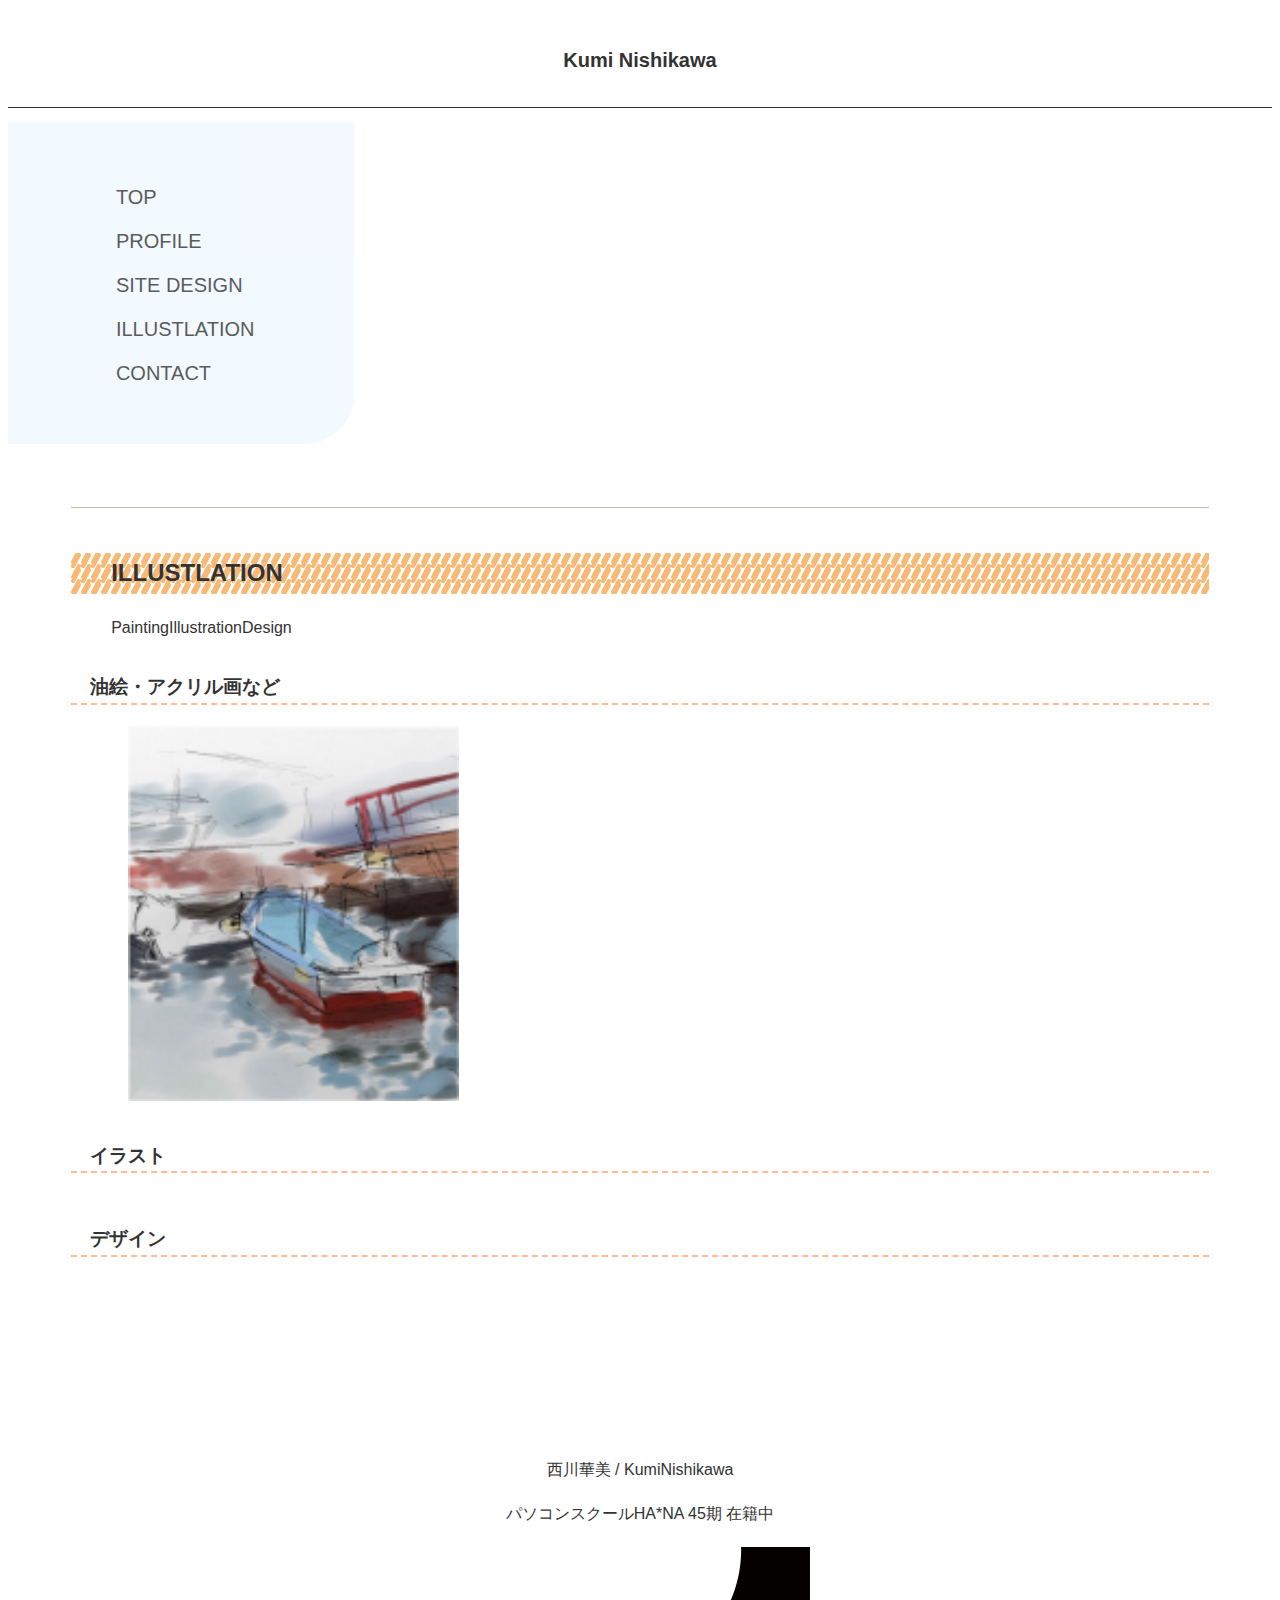
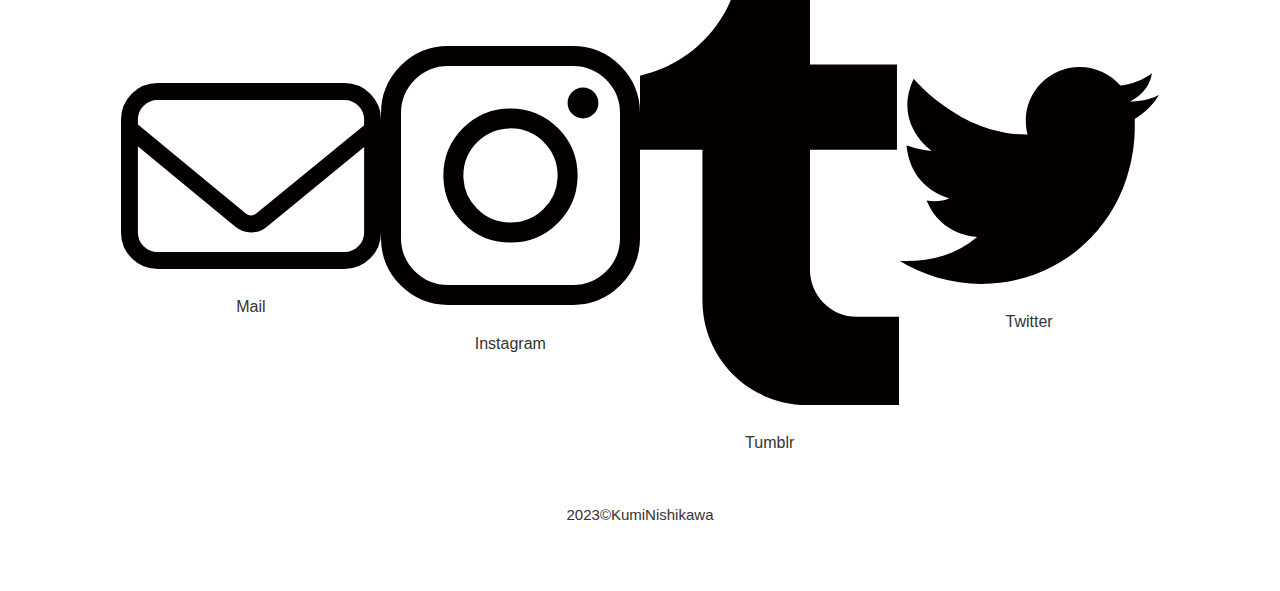
<file: illust.html>
<!DOCTYPE html>
<html lang="ja">

<head>
    <meta charset="UTF-8">
    <meta name="viewport" content="width=device-width, initial-scale=1.0">
    <title>Kumi Nishikawa Portfolio</title>

    <link rel="stylesheet" href="style.css">

    <meta name="robots" content="noindex,noarchive,nofollow,noimageindex">
</head>

<body id="illustpage">
    <div class="head top_image">
        <h1>Kumi Nishikawa</h1>
        <header id="top">
            <nav id="top_fixed">
                <ul>
                    <li><a href="#top">TOP</a></li>
                    <li><a href="#prof">PROFILE</a></li>
                    <li><a href="#site">SITE DESIGN</a></li>
                    <li><a href="#illust">ILLUSTLATION</a></li>
                    <li><a href="#contact">CONTACT</a></li>
                    <!-- <li class="backhome"><a href="index.html">ホームにもどる</a></li> -->
                </ul>
            </nav>
        </header>
    </div>

    <article id="illust" class="wrapper">
        <h2>ILLUSTLATION</h2>


        <div class="illust-titlegrid">
            <ul class="flex">
                <li class="banner1"><a href="#illust-oil">Painting</a></li>
                <li class="banner2"><a href="#illust-illust">Illustration</a></li>
                <li class="banner3"><a href="#illust-design">Design</a></li>
            </ul>
        </div>

        <h3 id="illust-oil">油絵・アクリル画など</h3>
        <div class="illustgrid">

            <!-- hatoba       oil1 -->
            <!-- サムネ -->
            <div> 
                <a href="#modal-01" class="thumbnail">
                    <img src="thumbnail/paint1.jpg" alt="" id="img_mo">
                </a>
            </div>
            <!-- 本文 -->
            <div class="modal-wrapper" id="modal-01">
                <a href="#!" class="modal-overlay"></a>
                <div class="modal-window">
                    <div class="modal-content">
                        <img src="illu-img/oil1.JPG" alt="" id="">
                    </div>
                    <a href="#!" class="modal-close"><i class="far fa-times-circle"></i></a>
                </div>
            </div>
            <!-- / hatoba       oil1 -->



            <!-- hatoba       oil1 -->
            <!-- サムネ
            <div> 
                <a href="#modal-01" class="thumbnail">
                    <img src="img/paint1.jpg" alt="">
                </a>
            </div> -->

            <!-- 本文
            <div class="modal-wrapper" id="modal-02">
                <a href="#!" class="modal-overlay"></a>
                <div class="modal-window">
                    <div class="modal-content">
                        <img src="illu-img/oil1.JPG" alt="">
                    </div>
                    <a href="#!" class="modal-close"><i class="far fa-times-circle"></i></a>
                </div>
            </div>
            / hatoba       oil1 -->


        </div>

        <h3 id="illust-illust">イラスト</h3>
        <div class="illustgrid">

        </div>

        <h3 id="illust-design">デザイン</h3>
        <div class="illustgrid">

        </div>


    </article>

    <footer class="wrapper">
        <p>西川華美 / KumiNishikawa</p>
        <p>パソコンスクールHA*NA 45期 在籍中</p>
        <div class="flex">
            <a href="mail to:sample@gmail.com">
                <img src="icon/mail.svg" alt="">
                <p>Mail</p>
                <!-- <p>sample@gmail.com</p> -->
            </a>
            <a href="https://www.instagram.com/_hrtmn_/" target="_blank">
                <img src="icon/insta.svg" alt="">
                <p>Instagram</p>
            </a>
            <a href="https://328tsuki.tumblr.com/" target="_blank">
                <img src="icon/tmblr.svg" alt="">
                <p>Tumblr</p>
            </a>
            <a href="https://www.twitter.com/tsuki1022/" target="_blank">
                <img src="icon/twitter.svg" alt="">
                <p>Twitter</p>
            </a>
        </div>
        <small>2023&copy;KumiNishikawa</small>
    </footer>
    <script src="script.js"></script>
</body>

</html>
</file>
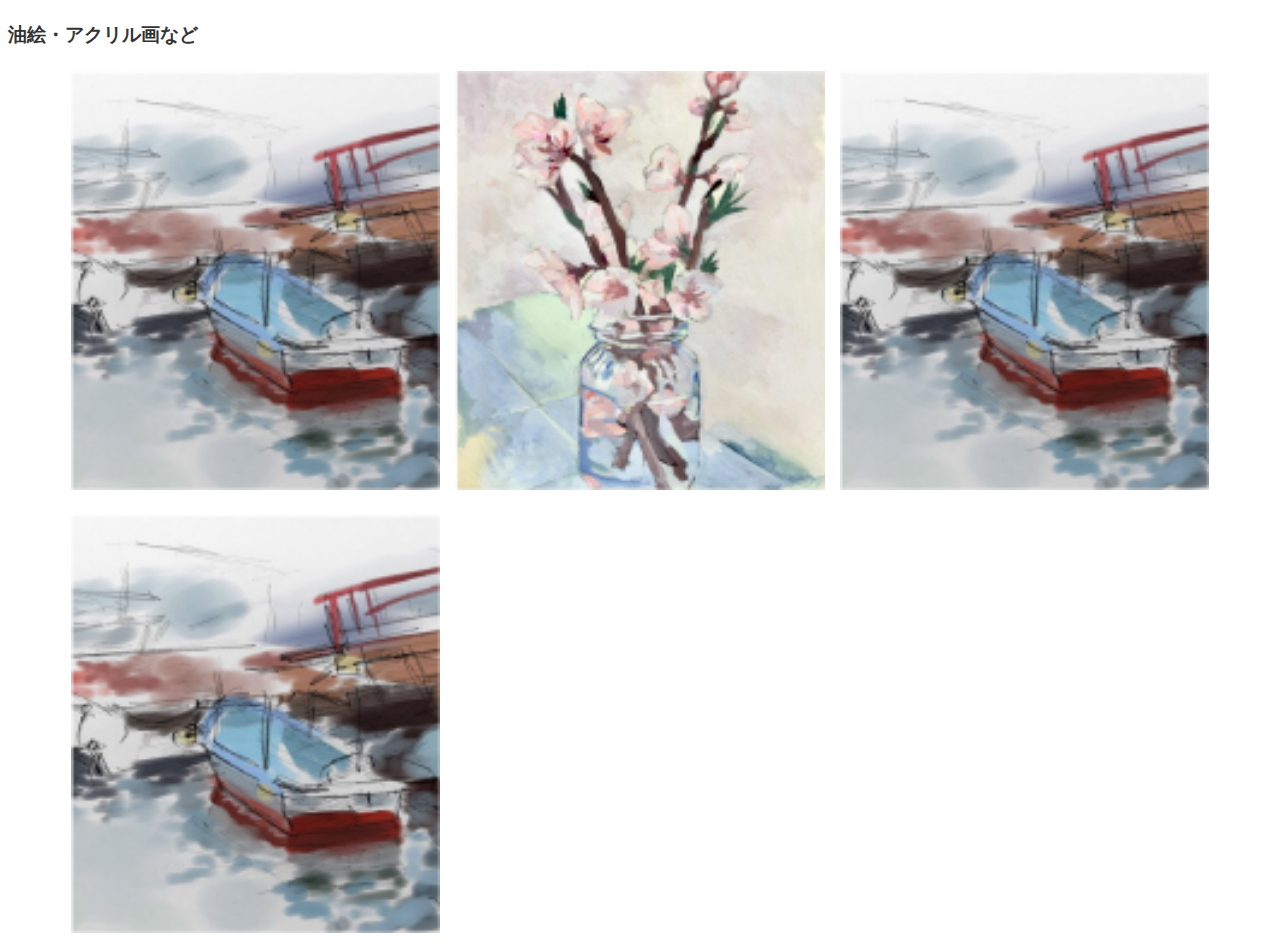
<file: modal.html>
<!DOCTYPE html>
<html lang="ja">

<head>
  <meta charset="UTF-8">
  <meta name="viewport" content="width=device-width, initial-scale=1.0">
  <title>Kumi Nishikawa Portfolio</title>

  <link rel="stylesheet" href="style.css">

  <meta name="robots" content="noindex,noarchive,nofollow,noimageindex">
</head>

<body>
  

  
  <h3 id="illust-oil">油絵・アクリル画など</h3>
  <div class="illustgrid">


  <!-- hatoba -->
  <div>
    <a href="#modal-01" class="thumbnail">
      <img src="img/paint1.jpg" alt="">
    </a>
  </div>

  <div class="modal-wrapper" id="modal-01">
    <a href="#!" class="modal-overlay"></a>
    <div class="modal-window">
      <div class="modal-content">
        <img src="illu-img/oil1.JPG" alt="">
      </div>
      <a href="#!" class="modal-close"><i class="far fa-times-circle"></i></a>
    </div>
  </div>
    
  <!-- sakura -->
      <div>
        <a href="#modal-01" class="thumbnail">
          <img src="img/paint2.jpg" alt="">
        </a>
      </div>
    
      <div class="modal-wrapper" id="modal-03">
        <a href="#!" class="modal-overlay"></a>
        <div class="modal-window">
          <div class="modal-content">
            <img src="illu-img/oil1.JPG" alt="">
          </div>
          <a href="#!" class="modal-close"><i class="far fa-times-circle"></i></a>
        </div>
      </div>


      <!-- seibutu -->

  <div>
    <a href="#modal-01" class="thumbnail">
      <img src="img/paint1.jpg" alt="">
    </a>
  </div>

  <div class="modal-wrapper" id="modal-02">
    <a href="#!" class="modal-overlay"></a>
    <div class="modal-window">
      <div class="modal-content">
        <img src="illu-img/oil1.JPG" alt="">
      </div>
      <a href="#!" class="modal-close"><i class="far fa-times-circle"></i></a>
    </div>
  </div>


      <!-- syokubutuen -->
      
  <div>
    <a href="#modal-01" class="thumbnail">
      <img src="img/paint1.jpg" alt="">
    </a>
  </div>

  <div class="modal-wrapper" id="modal-04">
    <a href="#!" class="modal-overlay"></a>
    <div class="modal-window">
      <div class="modal-content">
        <img src="illu-img/oil1.JPG" alt="">
      </div>
      <a href="#!" class="modal-close"><i class="far fa-times-circle"></i></a>
    </div>
  </div>
  </div>





</body>

</html>





<!-- <h3 id="illust-oil">油絵・アクリル画など</h3>
<div class="illustgrid">
    <img src="img/paint1.jpg" alt="">
    <img src="img/paint2.jpg" alt="">
    <img src="img/paint3.jpg" alt="">
    <img src="img/paint4.jpg" alt="">
</div>

<h3 id="illust-illust">イラスト</h3>
<div class="illustgrid">
    <img src="img/ill1.jpg" alt="">
    <img src="img/illu2.jpg" alt="">
    <img src="img/illu3.jpg" alt="">
    <img src="img/illu4.jpg" alt="">
</div>

<h3 id="illust-design">デザイン</h3>
<div class="illustgrid">
    <img src="img/ai1.jpg" alt="">
    <img src="img/ai2.jpg" alt="">
    <img src="img/ai3.jpg" alt="">
    <img src="img/ai4.jpg" alt="">
</div> -->
</file>
<file: style.css>
@charset "utf-8";

html {
    font-size: 100%;
    box-sizing: border-box;
}

body {
    font-family: 'Zen Kaku Gothic New', sans-serif;
    line-height: 1.7;
    color: #333;
}

img {
    width: 100%;
    height: auto;
}

a {
    text-decoration: none;
    color: #333;
}

a:hover {
    color: orange;
    transition: 0.3s;
}

ul {
    list-style-type: none;
}

article {
    margin: 10% 7% 15% 7%;
    padding-top: 2%;
    border-top: 1px solid #ccb8a5;
}

.wrapper {
    margin: 5%;
}

.flex {
    display: flex;
    align-items: flex-start;
}

h1 {
    text-align: center;
    font-size: 20px;
    padding: 30px 0;
    border-bottom: #333 1px solid;
}

h2 {
    padding-left: 40px;
    background-image: url(img/slash.svg), url(img/slash.svg);
    /* position: relative; */
    background-position: top left, bottom left 200px;
    background-size: 10px;
}

#illust h2 {
    background-position: top left, bottom left 250px;
}

#contact h2 {
    background-position: top left, bottom left 185px;
}

#prof small,
#site small {
    /* text-indent: 1.5em; */
    margin-left: 1.5em;
    display: block;
    font-size: 14px;
}

rt {
    color: #8f8178;
}

@media (max-width:750px) {
    .flex {
        display: block;
    }

    article {
        margin: 20% 7%;
        padding-top: 7%;
    }

    .wrapper {
        text-align: center;
        margin: 0;
    }

    .wrapper p,
    h1,
    h2,
    h3,
    h4 {
        text-align: left;
    }
}

/* =================HEADER================ */
header {
    width: 270px;
    background-color: aliceblue;
    border-radius: 0 0 50px 0;
    padding: 3%;
    opacity: 0.8;
    /* display: flex;
    background-color: aliceblue;
    padding: 30px;
    opacity: 0.8; */
    /* justify-content: space-between; */
}


header ul {
    margin-top: 20px;
    /* display: flex; */
}

header li {
    margin-bottom: 10px;
    font-size: 20px;
    text-indent: 1.5em;
}

.top {
    background-image: url(img/pctop.jpg);
    background-size: cover;
    background-repeat: no-repeat;
    background-position: center;
    height: 90vh;
}

@media (max-width:750px) {
    header {
        width: 60%;
        box-sizing: initial;
    }

    h1 {
        text-align: center;
    }

    h2 {
        margin-bottom: 30px;
    }

    .top {
        height: 80vh;
        background-position: left 70%;
    }
}

/* =================PROF================ */

.love {
    padding: 30px 40px;
}

.love .flex {
    justify-content: space-around;
}

.love h3:first-of-type {
    margin-bottom: 0;
}

.love h3,
.love h4 {
    text-align: center;
}

.proftop h3 {
    font-size: 24px;
    margin-left: 35px;
}

.profimg {
    width: 170px;
    height: auto;
    margin-right: 2em;
    margin-top: 30px;
}

.profex {
    text-indent: 1em;
}

.love_others,
.love_others h4 {
    text-align: left;
}


.ex-year {
    margin: 10px 0 5px;
}

#prof .ex-overvew {
    margin-top: 5px;
    border-bottom: 1px dashed #ccb8a5;
    padding-bottom: 5px;
}

/* #prof .ex-overvew:last-child {
    border-bottom: none;
} */


.magazine-content,
.exvision {
    width: 50%;
    padding: 2%;
    /* font-size: 15px; */
    line-height: 1.2;
}

.magazine-content {
    border-right: 1px solid #7e7e7e;
}

.exvision .ex-phot div+div img {
    margin-left: 10px;
}

.prof_site {
    margin-top: 30px;
}

@media (max-width:750px) {
    #prof img {
        margin-right: 0;
    }

    .proftop h3 {
        text-align: center;
    }

    .love h4 {
        margin: 0px;
    }

    .love img {
        margin-top: 0;
    }

    .love p {
        text-align: center;
        /* padding: 1em; */
    }

    #prof .ex-overvew {
        margin: 10px 0;
    }

    .magazine-content,
    .exvision {
        width: 100%;
    }

    .magazine-content {
        border: none;
        margin-bottom: 40px;
        padding-bottom: 40px;
        border-bottom: 1px dashed #7e7e7e;
    }

    /* .love .flex, */
    .ex-phot {
        display: flex;

    }

    .ex-year {
        margin: 20px 0 5px;
    }

    .love_others h4 {
        margin-top: 10px;
    }

    .love_others p,
    .magazine-content p,
    .exvision p {
        text-align: left;
    }

    .love_others p {
        margin-left: 1em;
    }

    .exvision .ex-phot img {
        margin-top: 20px;
    }

    #prof small {
        text-align-last: left;
        margin-left: 1em;
    }
}


/* =================SITE================ */
.sitegrid+.sitegrid {

    border-top: 1px solid #ccb8a5;
    padding-top: 50px;
}

#site h4,
#illust h3 {
    margin: 30px 0 10px;
    border-bottom: 2px dashed #ffbb94;
    padding-left: 1em;
}


.sitelink img {
    width: 50vw;
    height: auto;
    border: 1px solid #333;
    border-radius: 3%;
    margin-top: 1em;
    margin-right: 2rem;
    box-shadow: 6px 10px 0 #ffe0ba;
    margin-bottom: 50px;
}

.sitelink img:hover {
    opacity: 0.8;
    transition: 0.3s;
    /* cursor: url(icon/syousai.svg),auto; */
}

.hidden {
    display: none;
}

/* .siteview {
    width: 30%;
} */
.siteview img {
    max-height: 80vh;
    width: auto;
    border: 1px solid #000;
    margin-left: 10px;
}

.ex-overvew p {
    margin-left: 1rem;
}

/* .ex-overvew h3 {
    font-weight: normal;
    text-align: center;
} */


.ovv {
    margin-left: 20px;
    /* width: 70%; */
}

/* .ovvcontent {
    padding: 20px 40px;
} */

.ovvcontent h4 {
    margin: 0;
}

.ovvcontent p {
    margin-left: 1em;
}

/* .ovvcontent img {
    height: auto;
    max-width: 150px;
    margin-right: 10px;
} */
.ovvcontent .flex img {
    height: auto;
    width: 60%;
    margin-right: 1em;
    margin-top: 1em;
}

.ovv_flex {
    display: flex;
    justify-content: space-around;
    /* height: 200px;
    width: auto; */
    margin-top: 1em;
}

.ovv_flex img {
    max-width: 95%;
    max-height: 400px;
    object-fit: contain;
}

#site .thumbnail {
    width: 700px;
}

.ex-overvew a,
#contact a {
    text-decoration: underline;
    color: orange;
}

#site button a {
    text-decoration: none;
    color: #333;
}

button {
    border: 1px solid orange;
    border-radius: 50px;
    padding: 10px 50px;
    display: block;
    margin: 2em auto;
}

button:hover {
    background-color: orange;
    color: #fff;
    transition: 0.3s;
}

@media (max-width:750px) {
    .sitegrid {
        margin: 30px 0;
    }

    /* #site h3 {
        margin-top: 20px;
    } */
    #site h4 {
        margin-top: 1em;
    }

    .sitelink img {
        width: 100%;
        margin: 10px 0;
    }

    .siteview {
        display: flex;
        margin: 70px 0 30px 0;
        width: 100%;
        justify-content: center;
    }

    .siteview img {
        width: auto;
        height: 550px;
    }

    .ex-overvew {
        margin-bottom: 60px;
    }

    .ovvcontent {
        padding: 10px;
    }

    .ovv {
        margin-left: 0;
        padding-bottom: 20px;
        width: 100%;
    }

    .ovvcontent h4 {
        margin-top: 0;
    }

    .ovvcontent .flex img {
        height: auto;
        width: 95%;
    }

    .ovv_flex {
        display: block;
    }

    .ovv_flex img {
        margin-top: 15px;
    }
}

/*========================== ILLUST ==========================*/

#illust .sitelink img {
    margin-bottom: 10px;
}

.banner {
    border-bottom: 1px solid #ccb8a5;
    padding: 70px 0;
}
.banner_img {
    margin-right: 1em;
    display: grid;
    grid-template-columns: 1fr 1fr;
    gap: 15px;
}
.banner_s {
    display: grid;
    grid-template-columns: 1fr 1fr 1fr;
    gap: 15px;
}

.banner_ex {
    text-align: left;
    /* margin-left: 1em; */
}

#illust small {
    margin: 20px 0;
}
#illust .banner small {
    margin: 0 0 20px 0;
}

/* #illust .sitelink img {
    width: 500px;
    height: auto;
    margin-bottom: 30px;
} */

.illustgrid {
    display: grid;
    grid-template-columns: 1fr 1fr 1fr;
    gap: 15px;
    margin-top: 20px;
    padding: 0 5%;
}

/* ===========モーダルCSS=========== */
#illust small {
    text-align: center;
    display: block;
    font-size: 16px;
    color: #726060;
}

#illust .thumbnail {
    /* object-fit: cover; */

    /* text-align: center; */
    cursor: pointer;
    transition: all 0.3s;
    display: block;
    /* max-width:300px; */
    /* line-height: 0; */
}

/* .thumbnail:active { */
/*ボタンを押したとき*/
/* -webkit-transform: translateY(2px);
    transform: translateY(2px); */
/*下に動く*/
/* } */

.modal-wrapper {
    z-index: 999;
    position: fixed;
    top: 0;
    right: 0;
    bottom: 0;
    left: 0;
    /* padding: 40px; */
    text-align: center;
}

.modal-wrapper:not(:target) {
    opacity: 0;
    visibility: hidden;
    transition: opacity .3s, visibility .3s;
}

/* .modal-wrapper:target {
    opacity: 1;
    visibility: visible;
    transition: opacity .4s, visibility: .4s;
} */

.modal-wrapper::after {
    display: inline-block;
    height: 100%;
    /* margin-left: -.05em; */
    vertical-align: middle;
    content: ""
}

.modal-wrapper .modal-window {
    /* box-sizing: border-box; */
    display: inline-block;
    z-index: 20;
    position: relative;
    /* max-width: 70%;
    max-height: 70%; */
    width: fit-content;
    /* height: 90vh; */
    /* max-width: 600px; */
    /* padding: 10px; */
    /* border-radius: 50px; */
    background: #fff;
    /* box-shadow: 0 0 30px rgba(0, 0, 0, .6); */
    vertical-align: middle;
}

.modal-overlay {
    z-index: 10;
    position: absolute;
    top: 0;
    right: 0;
    bottom: 0;
    left: 0;
    background: rgba(0, 0, 0, .8)
}

.modal-content {
    margin: 0;
}

.modal-content img {
    max-width: 80vw;
    height: 83vh;
    object-fit: contain;
}

.modal-content_p {
    width: 400px;
    padding: 30px 30px 30px 0;
    text-align: center;
}

.modal-content_p img {
    max-width: 300px;
    height: auto;
    margin-top: 10px;
}


@media (max-width:750px) {
    .banner + .banner {
        padding: 100px 0;
    }
    .banner .sitelink img {
        width: 00px;
        height: auto;
    }
    .c_flex {
        display: block;
    }
    .c_flex_img {
        display: flex;
    }
    
    #illust .sitelink img {
        width: 300px;
        height: auto;
    }

    .illustgrid {
        grid-template-columns: 1fr 1fr 1fr;
    }

    /* ===========モーダルCSS=========== */
    .modal-wrapper .modal-window {
        width: 90vw;
        height: fit-content;
        padding: 15px;
    }

    .modal-content img {
        max-width: 80vw;
        height: 60vh;
        object-fit: contain;
    }

    .modal-content_p {
        padding: 0 30px;
        width: 100%;
    }

}

/*========================== CONTACT ==========================*/
#contact {
    margin-bottom: 30px;
}

/* #contact .flex {
    justify-content: space-around;
} */

#contact img {
    width: 400px;
    height: auto;
}

.adress {
    padding-top: 3em;
    text-align: center;
    line-height: 2.2;
    width: 50%;
}

#contact small {
    text-decoration: underline;
    font-size: 18px;
    line-height: 1.7;

}

@media (max-width:750px) {
    .adress {
        margin-top: 30px;
        margin: 0 auto;
        width: 100%;
    }

    .adress p {
        text-align: center;
    }

    #contact img {
        width: 250px;
        height: auto;
    }
}


/*========================== FOOTER ==========================*/
footer {
    padding-top: 100px;

    text-align: center;
}

.footer-fst {
    padding-top: 50px;
    border-top: 1px solid #7e7e7e;
}

footer .flex {
    margin: 20px 0;
    align-items: center;
    justify-content: space-around;
    padding: 0 50px;
}

footer small {
    display: block;
    margin-top: 30px;
    font-size: 15px;
}

@media (max-width:750px) {
    footer {
        padding-top: 150px;
    }

    footer li {
        margin-bottom: 3px;
    }
}
</file>
